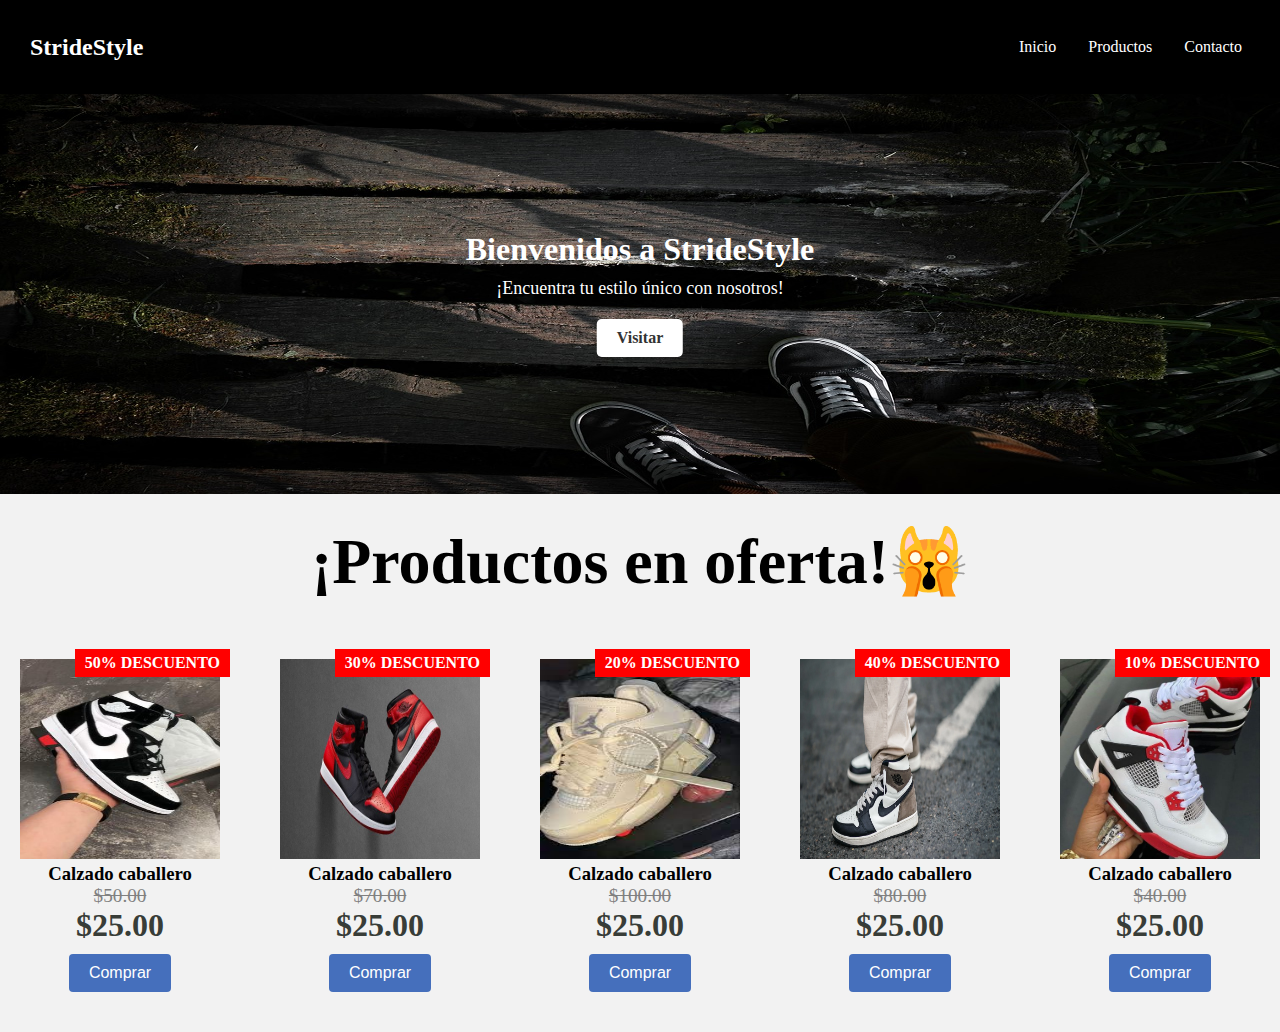
<file: index.html>
<!DOCTYPE html>
<html>

<head>
  <meta charset="UTF-8">
  <meta name="viewport" content="width=device-width, initial-scale=1">
  <title>StrideStyle</title>
  <link rel="stylesheet" href="style.css">
</head>

<body>
  <!-- HTML -->
  <header>
    <div class="logo">
      <h1>StrideStyle</h1>
    </div>
    <nav>
      <ul>
        <li><a href="./index.html">Inicio</a></li>
        <li class="productos">
          <a>Productos</a>
          <ul>
            <li style="background-color: black;"><a href="./productosdama.html">Dama 🙍‍♀️</a></li>
            <li style="background-color: black;"><a href="./productoscaballero.html">Caballero 👲</a></li>
          </ul>
        </li>
        <li><a href="./formulario.html">Contacto</a></li>
      </ul>
    </nav>    
  </header>


 <!-- HTML -->
<div class="banner">
  <img src="./images/banner.jpg" >
  <div class="banner-text">
    <h2>Bienvenidos a StrideStyle</h2>
    <p>¡Encuentra tu estilo único con nosotros!</p>
    <a href="./productoscaballero.html" class="button">Visitar</a>
  </div>
</div>

<div class="carusel">
  <h1 class="titulo-animado">¡Productos en oferta!🙀</h1>
 <div class="carousel-container">
    <div class="carousel-item">
      <img src="./images/imagen1.jpg" class="carruselimg">
      <h3>Calzado caballero</h3>
      <p class="precio-anterior">$50.00</p>
    <p class="precio-actual">$25.00</p>
      <a href="./formulario.html"><button class="buy-button">Comprar</button></a>
      <span class="precio-oferta">50% descuento</span>
    </div>
    <div class="carousel-item">
      <img src="./images/imagen2.jpeg" class="carruselimg">
      <h3>Calzado caballero</h3>
      <p class="precio-anterior">$70.00</p>
    <p class="precio-actual">$25.00</p>
      <a href="./formulario.html"><button class="buy-button">Comprar</button></a>
      <span class="precio-oferta">30% descuento</span>
    </div>
    <div class="carousel-item">
      <img src="./images/imagen3.jpeg" class="carruselimg">
      <h3>Calzado caballero</h3>
      <p class="precio-anterior">$100.00</p>
      <p class="precio-actual">$25.00</p>
      <a href="./formulario.html"><button class="buy-button">Comprar</button></a>
      <span class="precio-oferta">20% descuento</span>
    </div>
    <div class="carousel-item">
      <img src="./images/imagen4.webp"class="carruselimg">
      <h3>Calzado caballero</h3>
      <p class="precio-anterior">$80.00</p>
      <p class="precio-actual">$25.00</p>
      <a href="./formulario.html"><button class="buy-button">Comprar</button></a>
      <span class="precio-oferta">40% descuento</span>
    </div>
    <div class="carousel-item">
      <img src="./images/imagen5.jpg" class="carruselimg">
      <h3>Calzado caballero</h3>
      <p class="precio-anterior">$40.00</p>
      <p class="precio-actual">$25.00</p>
      <a href="./formulario.html"><button class="buy-button">Comprar</button></a>
      <span class="precio-oferta">10% descuento</span>
    </div>
    <div class="carousel-item">
      <img src="./images/imagen6.jpg" class="carruselimg">
      <h3>Calzado caballero</h3>
      <p class="precio-anterior">$40.00</p>
    <p class="precio-actual">$25.00</p>
      <a href="./formulario.html"><button class="buy-button">Comprar</button></a>
      <span class="precio-oferta">25% descuento</span>
    </div>
  </div>
</div>


</body>

</html>
</file>
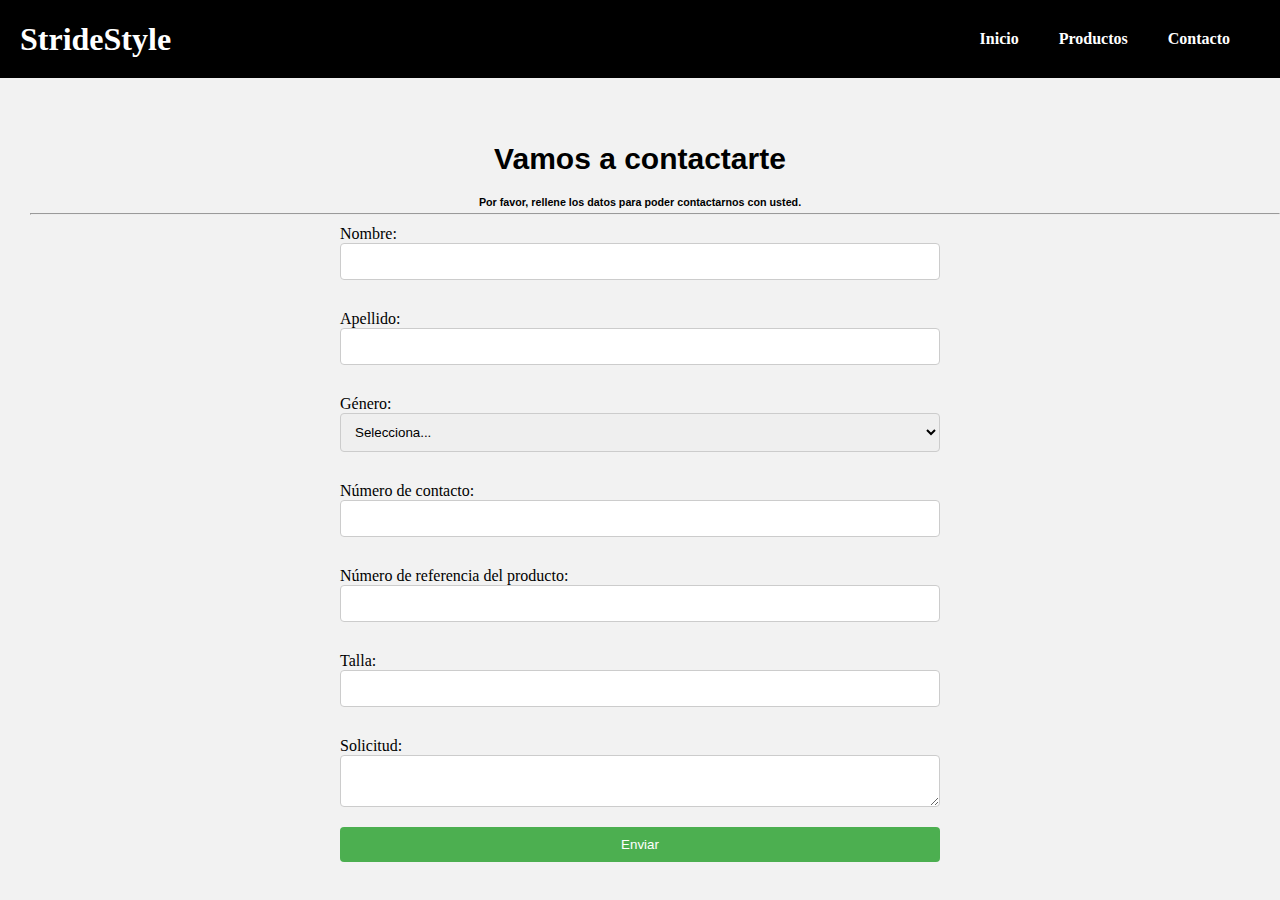
<file: formulario.html>
<!DOCTYPE html>
<html lang="en">
<head>
    <meta charset="UTF-8">
    <meta name="viewport" content="width=device-width, initial-scale=1.0">
    <title>Document</title>
    <link rel="stylesheet" href="formulario.css">
</head>
<body>
  <header>
    <div class="logo">
      <h1>StrideStyle</h1>
    </div>
    <nav>
      <ul>
        <li><a href="./index.html">Inicio</a></li>
        <li class="productos">
          <a>Productos</a>
          <ul>
            <li style="background-color: black;"><a href="./productosdama.html">Dama 🙍‍♀️</a></li>
            <li style="background-color: black;"><a href="./productoscaballero.html">Caballero 👲</a></li>
          </ul>
        </li>
        <li><a href="./formulario.html">Contacto</a></li>
      </ul>
    </nav>    
  </header>

      <h2>Vamos a contactarte </h2>
      <h6>Por favor, rellene los datos para poder contactarnos con usted.</h6>
      <hr>
      
    <form action="guardar.php" method="POST" >
        <label for="nombre">Nombre:</label>
        <input type="text" id="nombre" name="nombre" required>
      
        <label for="apellido">Apellido:</label>
        <input type="text" id="apellido" name="apellido" required>
      
        <label for="genero">Género:</label>
        <select id="genero" name="genero" required>
          <option value="">Selecciona...</option>
          <option value="hombre">Hombre</option>
          <option value="mujer">Mujer</option>
          <option value="otro">Otro</option>
        </select>
      
        <label for="contacto">Número de contacto:</label>
        <input type="tel" id="contacto" name="contacto" required>
      
        <label for="referencia">Número de referencia del producto:</label>
        <input type="text" id="referencia" name="referencia" required>
      
        <label for="talla">Talla:</label>
        <input type="text" id="talla" name="talla" required>
      
        <label for="solicitud">Solicitud:</label>
        <textarea id="solicitud" name="solicitud" required></textarea>
      
        <button type="submit">Enviar</button>
      </form>
     
      
</body>
</html>
</file>
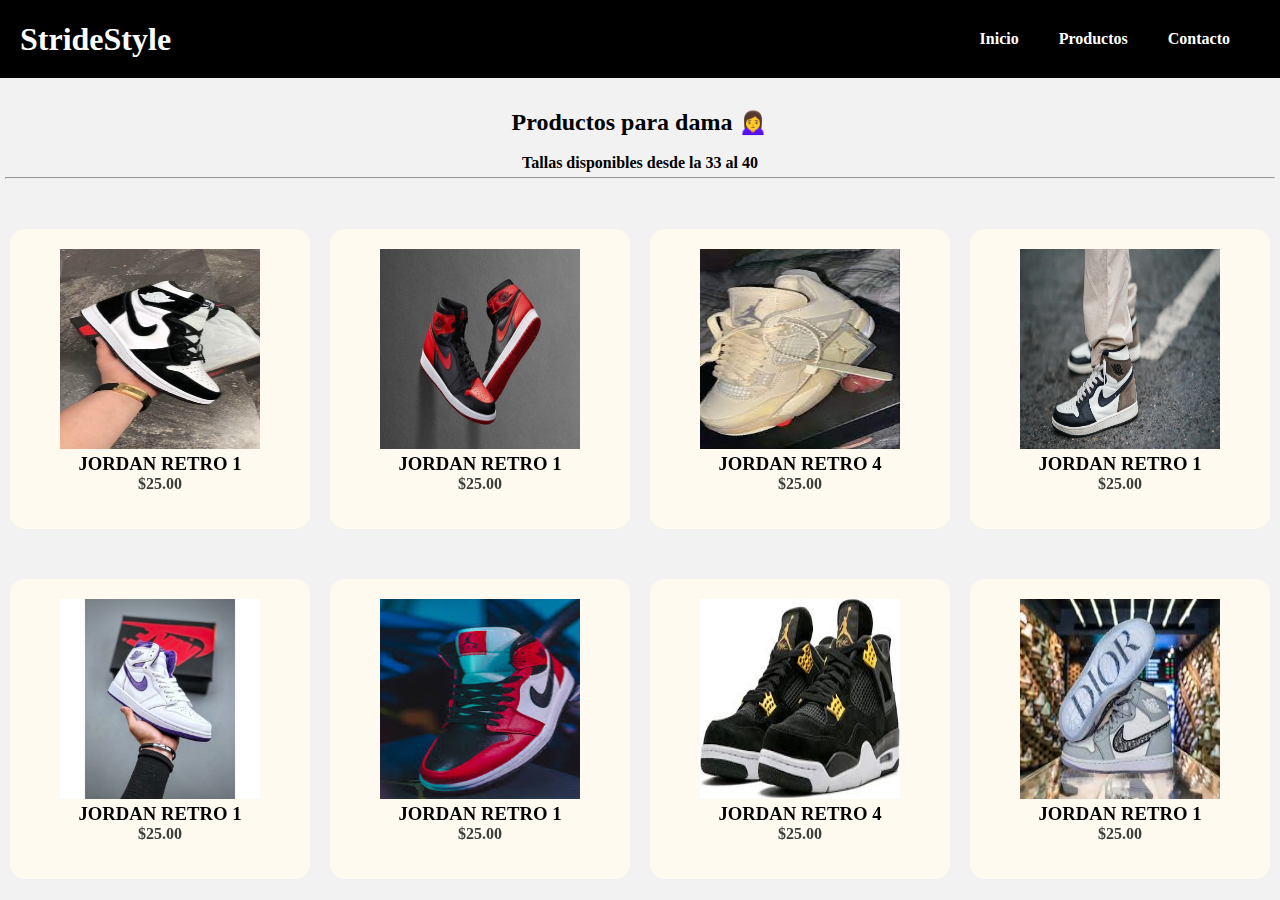
<file: productosdama.html>
<!DOCTYPE html>
<html lang="en">
<head>
    <meta charset="UTF-8">
    <meta name="viewport" content="width=device-width, initial-scale=1.0">
    <title>Document</title>
    <link rel="stylesheet" href="productos.css">
</head>
<body>
    <header>
        <div class="logo">
          <h1>StrideStyle</h1>
        </div>
        <nav>
          <ul>
            <li><a href="./index.html">Inicio</a></li>
            <li class="productos">
              <a>Productos</a>
              <ul>
                <li style="background-color: black;"><a href="./productosdama.html">Dama 🙍‍♀️</a></li>
                <li style="background-color: black;"><a href="./productoscaballero.html">Caballero 👲</a></li>
              </ul>
            </li>
            <li><a href="./formulario.html">Contacto</a></li>
          </ul>
        </nav>    
      </header>
      <div class="seccion">
        <h2>Productos para dama 🙍‍♀️</h2>
        <br>
        <p class="tallas">Tallas disponibles desde la 33 al 40</p>
        <hr>
        <div class="contenedor-productos">
            <div class="producto">
              <div class="cara frontal">
                <img src="./images/imagen1.jpg" class="producto-img">
                <h3>JORDAN RETRO 1</h3>
                <p class="precio-actual">$25.00</p>
              </div>
              <div class="cara trasera">
               <p class="referencia">REFERENCIA:N23494K</p>
               <br>
                <a href="./formulario.html" class="boton-comprar">Comprar</a>
              </div>
            </div>
            <div class="producto">
              <div class="cara frontal">
                <img src="./images/imagen2.jpeg" class="producto-img">
                <h3>JORDAN RETRO 1</h3>
                <p class="precio-actual">$25.00</p>
              </div>
              <div class="cara trasera">
                <p class="referencia">REFERENCIA:N23494K</p>
                <br>
                <a href="./formulario.html" class="boton-comprar">Comprar</a>
              </div>
            </div>
            <div class="producto">
              <div class="cara frontal">
                <img src="./images/imagen3.jpeg" class="producto-img">
                <h3>JORDAN RETRO 4</h3>
                <p class="precio-actual">$25.00</p>
              </div>
              <div class="cara trasera">
                <p class="referencia">REFERENCIA:N23494K</p>
                <br>
                <a href="./formulario.html" class="boton-comprar">Comprar</a>
              </div>
            </div>
            <div class="producto">
              <div class="cara frontal">
                <img src="./images/imagen4.webp" class="producto-img">
                <h3>JORDAN RETRO 1</h3>
                <p class="precio-actual">$25.00</p>
              </div>
              <div class="cara trasera">
                <p class="referencia">REFERENCIA:N23494K</p>
                <br>
                <a href="./formulario.html" class="boton-comprar">Comprar</a>
              </div>
            </div>
          </div>
    
          <div class="contenedor-productos">
            <div class="producto">
              <div class="cara frontal">
                <img src="./images/imagen7.jpeg" class="producto-img">
                <h3>JORDAN RETRO 1</h3>
                <p class="precio-actual">$25.00</p>
              </div>
              <div class="cara trasera">
               <p class="referencia">REFERENCIA:N23494K</p>
               <br>
                <a href="./formulario.html" class="boton-comprar">Comprar</a>
              </div>
            </div>
            <div class="producto">
              <div class="cara frontal">
                <img src="./images/imagen9.jpeg" class="producto-img">
                <h3>JORDAN RETRO 1</h3>
                <p class="precio-actual">$25.00</p>
              </div>
              <div class="cara trasera">
                <p class="referencia">REFERENCIA:N23494K</p>
                <br>
                <a href="./formulario.html" class="boton-comprar">Comprar</a>
              </div>
            </div>
            <div class="producto">
              <div class="cara frontal">
                <img src="./images/imagen8.jpeg" class="producto-img">
                <h3>JORDAN RETRO 4</h3>
                <p class="precio-actual">$25.00</p>
              </div>
              <div class="cara trasera">
                <p class="referencia">REFERENCIA:N23494K</p>
                <br>
                <a href="./formulario.html" class="boton-comprar">Comprar</a>
              </div>
            </div>
            <div class="producto">
              <div class="cara frontal">
                <img src="./images/imagen10.jpeg" class="producto-img">
                <h3>JORDAN RETRO 1</h3>
                <p class="precio-actual">$25.00</p>
              </div>
              <div class="cara trasera">
                <p class="referencia">REFERENCIA:N23494K</p>
                <br>
                <a href="./formulario.html" class="boton-comprar">Comprar</a>
              </div>
            </div>
          </div>
            </div>
    
    
</body>
</html>
</file>
<file: style.css>
*{
  margin: 0;
  padding: 0;
}


body {
 width: 100%;
 height: 100%;
background-color:#f2f2f2;
overflow-x: hidden;

}

/* Estilos generales del menú */

header {
  display: flex;
  justify-content: space-between;
  align-items: center;
  background-color: black;
  color: white;
  padding: 30px;
}

.logo h1 {
  font-size: 1.5rem;
}

nav ul {
  display: flex;
  list-style: none;
  margin: 0;
  padding: 0;
}

nav li {
  position: relative;
  margin-left: 1rem;
}

nav li a {
  display: block;
  padding: 0.5rem;
  text-decoration: none;
  color: white;
}

nav li:hover > ul {
  visibility: visible;
  opacity: 1;
}

nav ul ul {
  position: absolute;
  top: 100%;
  left: 0;
  background-color: #fff;
  visibility: hidden;
  opacity: 0;
  transition: visibility 0s, opacity 0.3s ease-in-out;
}

nav ul ul li {
  margin: 0;
  border-bottom: 1px solid #ccc;
}

nav ul ul li:last-child {
  border-bottom: none;
}

nav ul ul a {
  padding: 0.5rem;
  color: #333;
}

/* Estilos para pantallas pequeñas */

@media screen and (max-width: 768px) {
  .logo h1 {
    font-size: 1.2rem;
  }

  nav {
    position: fixed;
    top: 4rem;
    left: 0;
    right: 0;
    bottom: 0;
    background-color: #fff;
    transform: translateX(-100%);
    transition: transform 0.3s ease-in-out;
  }

  nav ul {
    flex-direction: column;
    align-items: flex-start;
  }

  nav li {
    margin: 0;
  }

  nav li a {
    padding: 1rem;
    border-bottom: 1px solid #ccc;
  }

  nav li:last-child a {
    border-bottom: none;
  }

  nav.active {
    transform: translateX(0);
  }
}



/* CSS */
.banner {
  height: 400px;
  width: 100%;
  position: relative;
  margin-bottom: 30px;
}

.banner img {
  width: 100%;
  height: 100%;
}

.banner-text {
  position: absolute;
  top: 50%;
  left: 50%;
  transform: translate(-50%, -50%);
  text-align: center;
  color: #fff;
}

.banner-text h2 {
  font-size: 32px;
  margin-top: 0;
  margin-bottom: 10px;
}

.banner-text p {
  font-size: 18px;
  margin-bottom: 20px;
}

.button {
  display: inline-block;
  background-color: #fff;
  color: #333;
  padding: 10px 20px;
  border-radius: 5px;
  text-decoration: none;
  font-weight: bold;
}

@media (max-width: 767px) {
  .banner-text {
    position: static;
    transform: none;
    text-align: left;
  }

  .banner-text h2 {
    font-size: 24px;
  }

  .banner-text p {
    font-size: 16px;
  }
}

.titulo-animado {
  font-weight: bold;
  text-align: center;
  font-size: 4rem;
  margin-top: 20px;
  margin-bottom: 20px;
  animation: animacion-titulo 2s ease infinite;
}

@keyframes animacion-titulo {
  0% {
    transform: scale(1);
  }
  50% {
    transform: scale(1.2);
  }
  100% {
    transform: scale(1);
  }
}

.carousel-container {
  display: flex;
  width: 100vw; /* Ancho de pantalla */
  padding: 20px 0;
  animation: scroll 20s linear infinite;
  overflow: hidden;
}

.carousel-item {
  flex: 0 0 auto;
  margin-right: 20px;
  text-align: center;
  position: relative;
 padding: 20px;
 background-color: #f2f2f2;
}

.precio-oferta {
  position: absolute;
  top: 10px;
  right: 10px;
  padding: 5px 10px;
  background-color: #ff0000;
  color: white;
  font-weight: bold;
  text-transform: uppercase;
}

@keyframes scroll {
  0% {
    transform: translateX(0);
  }
  50% {
    transform: translateX(calc(100% + 200px)); /* Ajusta el valor 200px para evitar que el último elemento se corte */
  }
  100% {
     transform: translateX(calc(-100% + 200px)); /* Ajusta el valor 200px para evitar que el último elemento se corte */
  }
}

.carruselimg{
  height: 200px;
  width: 200px;
}

.precio-anterior {
  text-decoration: line-through;
  color: gray;
  font-size: 1.2rem;
}

.precio-actual {
  font-size: 2rem;
  font-weight: bold;
  color: #383d38;
}

.buy-button {
  margin-top: 10px;
  display: inline-block;
  padding: 10px 20px;
  background-color: #456fbc;
  color: white;
  border: none;
  border-radius: 4px;
  text-align: center;
  text-decoration: none;
  font-size: 16px;
  cursor: pointer;
  transition: background-color 0.3s ease;
}

.buy-button:hover {
  background-color: #3e4f8e;
}
</file>
<file: formulario.css>
*{
    margin: 0;
    padding: 0;
  }
  
  
  body {
   width: 100%;
   height: 100%;
  background-color:#f2f2f2;
  overflow-x: hidden;
  
  }
  
  header {
    display: flex;
    justify-content: space-between;
    align-items: center;
    padding: 20px;
    background-color:black;
  }
  
  .logo h1 {
    margin: 0;
    color: #fff;
  }
  
  nav ul {
    list-style: none;
    margin: 0;
    padding: 0;
    display: flex;
  }
  
  nav li {
    margin-right: 20px;
    position: relative;
  }
  
  nav a {
    display: block;
    padding: 10px;
    color: white;
    text-decoration: none;
    font-weight: bold;
  }
  
  nav .productos ul {
    display: none;
    position: absolute;
    top: 100%;
    left: 0;
    background-color: #fff;
    border: 1px solid #ccc;
    z-index: 1;
  }
  
  nav .productos:hover ul {
    display: block;
  }
  
  nav .productos ul li {
    display: block;
    width: 100%;
  }
  
  nav .productos ul li a {
    padding: 10px;
    font-weight: normal;
  }
  h2 {
    text-align: center;
    font-family: Verdana, Geneva, Tahoma, sans-serif;
    font-size: 30px;
    margin-top: 5%;
  }
  
  hr{
    margin-left: 30px;
  }
  
  h6{
      text-align: center;
    font-family: Verdana, Geneva, Tahoma, sans-serif;
      margin-top: 20px;
      margin-bottom: 5px;
  }
  

form {
    display: flex;
    flex-direction: column;
    max-width: 600px;
    margin: 0 auto;
  }
  
  label {
    margin-top: 10px;
  }
  
  input,
  select,
  textarea {
    margin-bottom: 20px;
    padding: 10px;
    border: 1px solid #ccc;
    border-radius: 4px;
  }
  
  button {
    padding: 10px 20px;
    background-color: #4CAF50;
    color: white;
    border: none;
    border-radius: 4px;
    cursor: pointer;
  }
  
  button:hover {
    background-color: #3e8e41;
  }
</file>
<file: productos.css>
*{
    margin: 0;
    padding: 0;
  }
  
  
  body {
   width: 100%;
   height: 100%;
  background-color: #f2f2f2;
  }
  header {
    display: flex;
    justify-content: space-between;
    align-items: center;
    padding: 20px;
    background-color:black;
  }
  
  .logo h1 {
    margin: 0;
    color: #fff;
  }
  
  nav ul {
    list-style: none;
    margin: 0;
    padding: 0;
    display: flex;
  }
  
  nav li {
    margin-right: 20px;
    position: relative;
  }
  
  nav a {
    display: block;
    padding: 10px;
    color: white;
    text-decoration: none;
    font-weight: bold;
  }
  
  nav .productos ul {
    display: none;
    position: absolute;
    top: 100%;
    left: 0;
    background-color: #fff;
    border: 1px solid #ccc;
    z-index: 1;
  }
  
  nav .productos:hover ul {
    display: block;
  }
  
  nav .productos ul li {
    display: block;
    width: 100%;
  }
  
  nav .productos ul li a {
    padding: 10px;
    font-weight: normal;
  }
  
  
  h2{
    margin-top: 30px;
    text-align: center;
    font-weight: bold;
    font-family: Georgia, 'Times New Roman', Times, serif;
  }

  hr{
    margin: 5px;
  }

  .tallas{
    text-align: center;
    font-weight: bold;
  }
  
  .contenedor-productos {
    margin-left: 10px;
    margin-right: 10px;
    margin-top: 50px;
    display: grid;
    grid-template-columns: repeat(auto-fit, minmax(250px, 1fr));
    grid-gap: 20px;
  }
  
  .producto {
   border-radius: 5%;
    position: relative;
    width: 100%;
    height: 300px;
    perspective: 1000px;
    background-color: #FFFAF0;
    text-align: center;
  }

  .producto-img{
    padding-top: 20px;
    height: 200px;
    width: 200px;
  }


  
  .cara {
    text-align: center;
    position: absolute;
    top: 0;
    left: 0;
    width: 100%;
    height: 100%;
    transition: transform 0.6s;
    backface-visibility: hidden;
  }
  
  .trasera {
    font-weight: bold;
    background-color:#F5F5DC;
    color: black;
    transform: rotateY(180deg);
  }

  .referencia{
    margin-top: 30%;
  }
  
  .producto:hover .frontal {
    transform: rotateY(-180deg);
  }
  
  .producto:hover .trasera {
    transform: rotateY(0deg);
  }
  
  img {
    max-width: 100%;
    height: auto;
  }
  
  h3, p {
    margin: 0;
    padding: 0;
  }
  
  .boton-comprar {
    margin-left: 15%;
    text-align: center;
    width: 60%;
    display: block;
    margin-top: auto;
    text-align: center;
    background-color: #4CAF50;
    color: white;
    padding: 10px;
    text-decoration: none;
    font-weight: bold;
    border-radius: 5px;
  }
  

  .precio-actual {
    font-size: 1rem;
    font-weight: bold;
    color: #383d38;
  }
</file>
